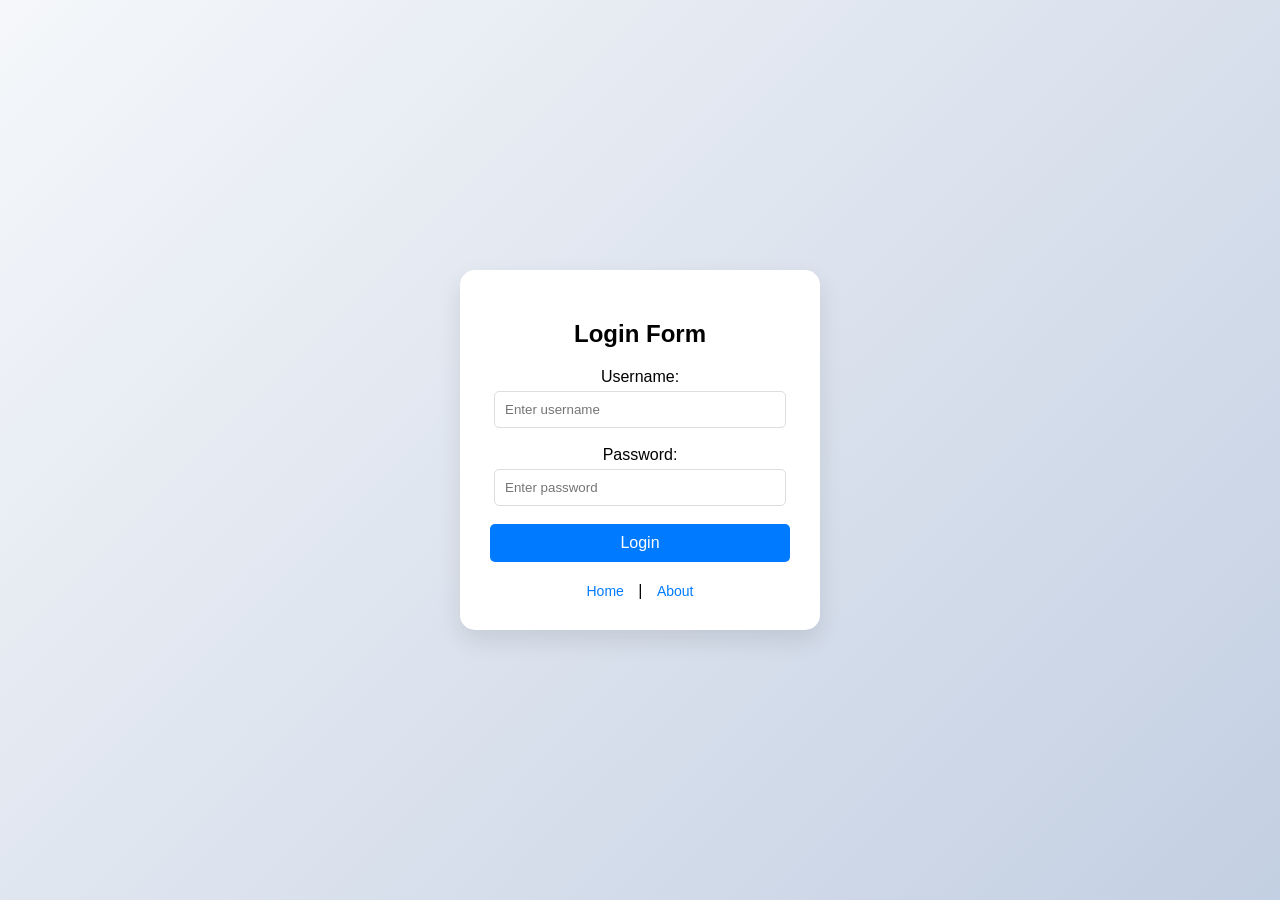
<file: index.html>
<!DOCTYPE html>
<html>
<head>
    <link rel="stylesheet" href="style.css">
</head>
<body class="home-body">
    <div class="welcome-container">
        <h2>Login Form</h2>
        <form action="home.html">
            <label>Username:</label><br>
            <input type="text" placeholder="Enter username"><br><br>
            <label>Password:</label><br>
            <input type="password" placeholder="Enter password"><br><br>
            <button type="submit">Login</button>
        </form>
        <div style="margin-top: 20px;">
            <a href="home.html">Home</a> | <a href="about.html">About</a>
        </div>
    </div>
</body>
</html>
</file>
<file: style.css>
/* تنسيق الخلفية المتدرجة */
.home-body {
    background: linear-gradient(135deg, #f5f7fa 0%, #c3cfe2 100%);
    display: flex;
    justify-content: center;
    align-items: center;
    height: 100vh;
    margin: 0;
    font-family: sans-serif;
}

/* المربع الأبيض اللي فيه الفورم */
.welcome-container {
    background: white;
    padding: 30px;
    border-radius: 15px;
    box-shadow: 0 10px 25px rgba(0,0,0,0.1);
    text-align: center;
    width: 300px;
}

/* تنسيق خانات الكتابة */
input {
    width: 90%;
    padding: 10px;
    margin-top: 5px;
    border: 1px solid #ddd;
    border-radius: 5px;
}

/* تنسيق الزرار */
button {
    background-color: #007bff;
    color: white;
    padding: 10px 20px;
    border: none;
    border-radius: 5px;
    cursor: pointer;
    width: 100%;
    font-size: 16px;
    transition: 0.3s;
}

button:hover {
    background-color: #0056b3;
}

/* تنسيق الروابط */
a {
    text-decoration: none;
    color: #007bff;
    font-size: 14px;
    margin: 0 10px;
}
</file>
